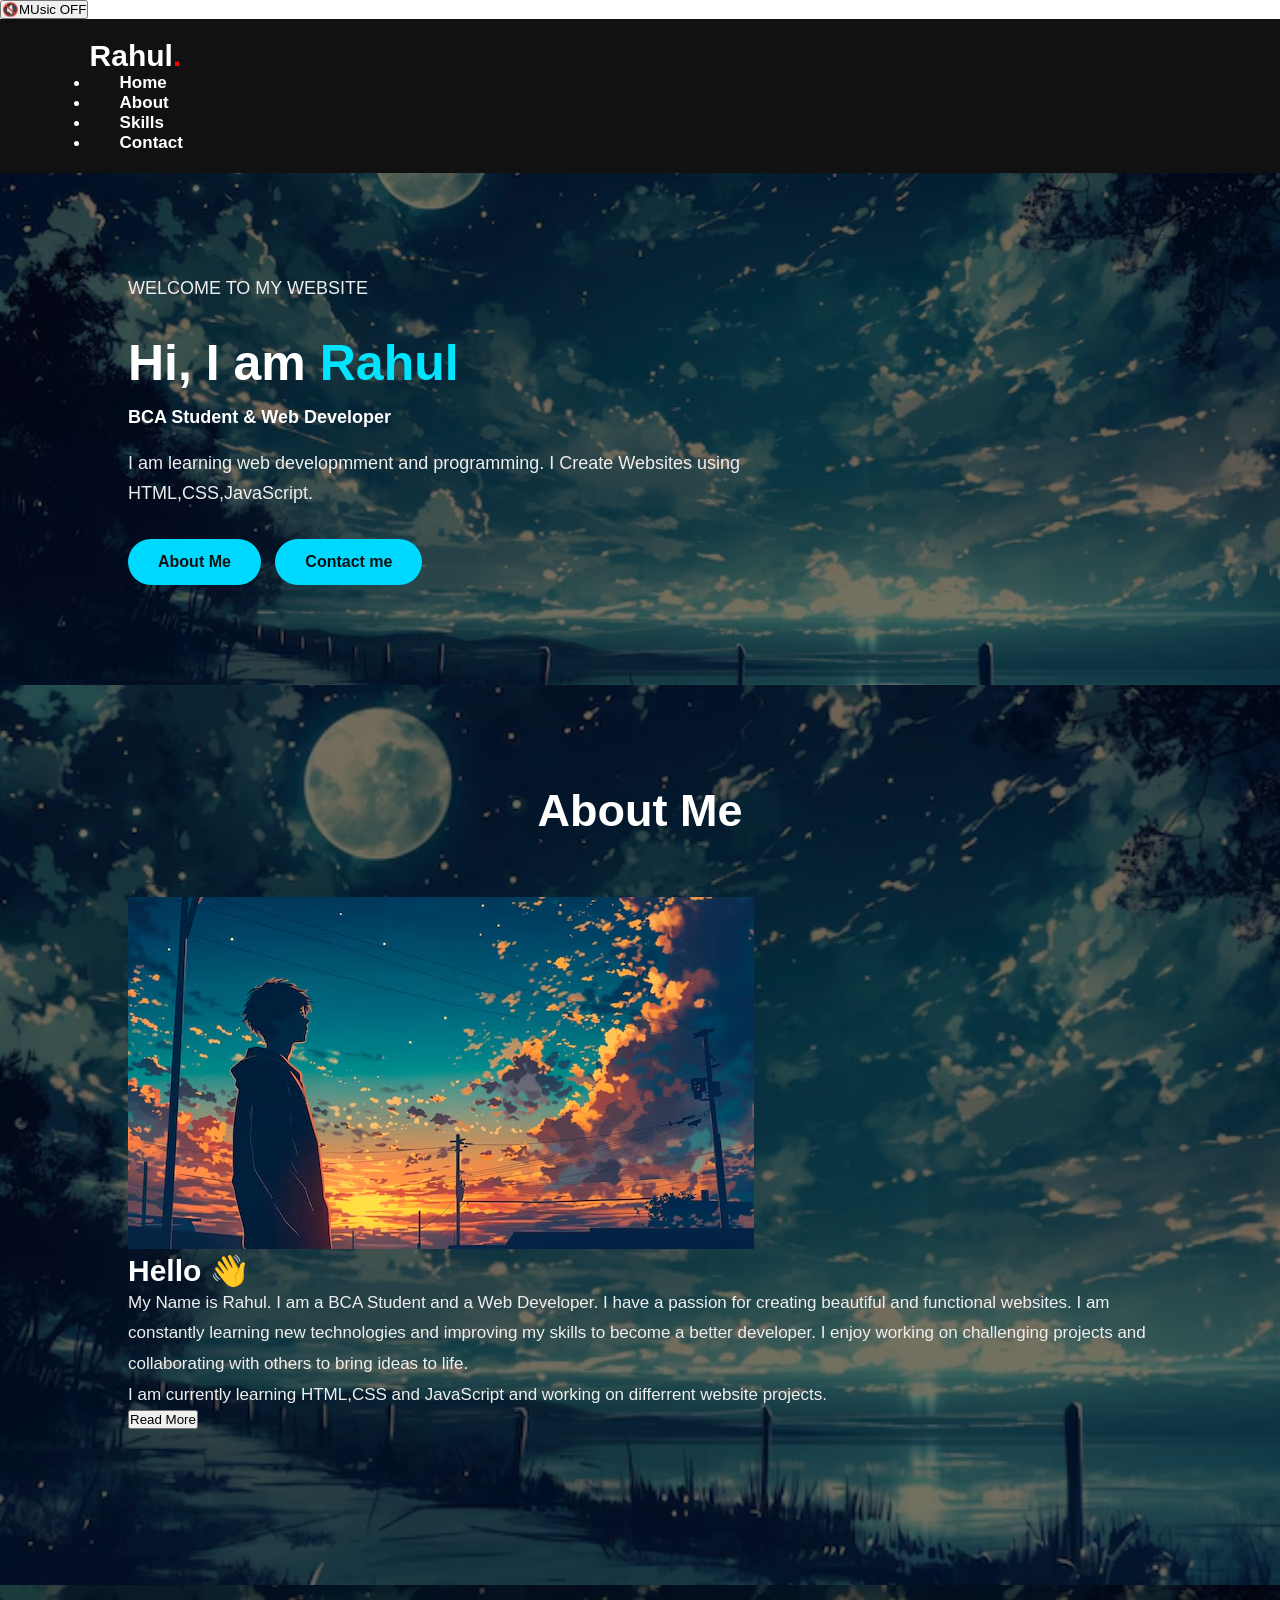
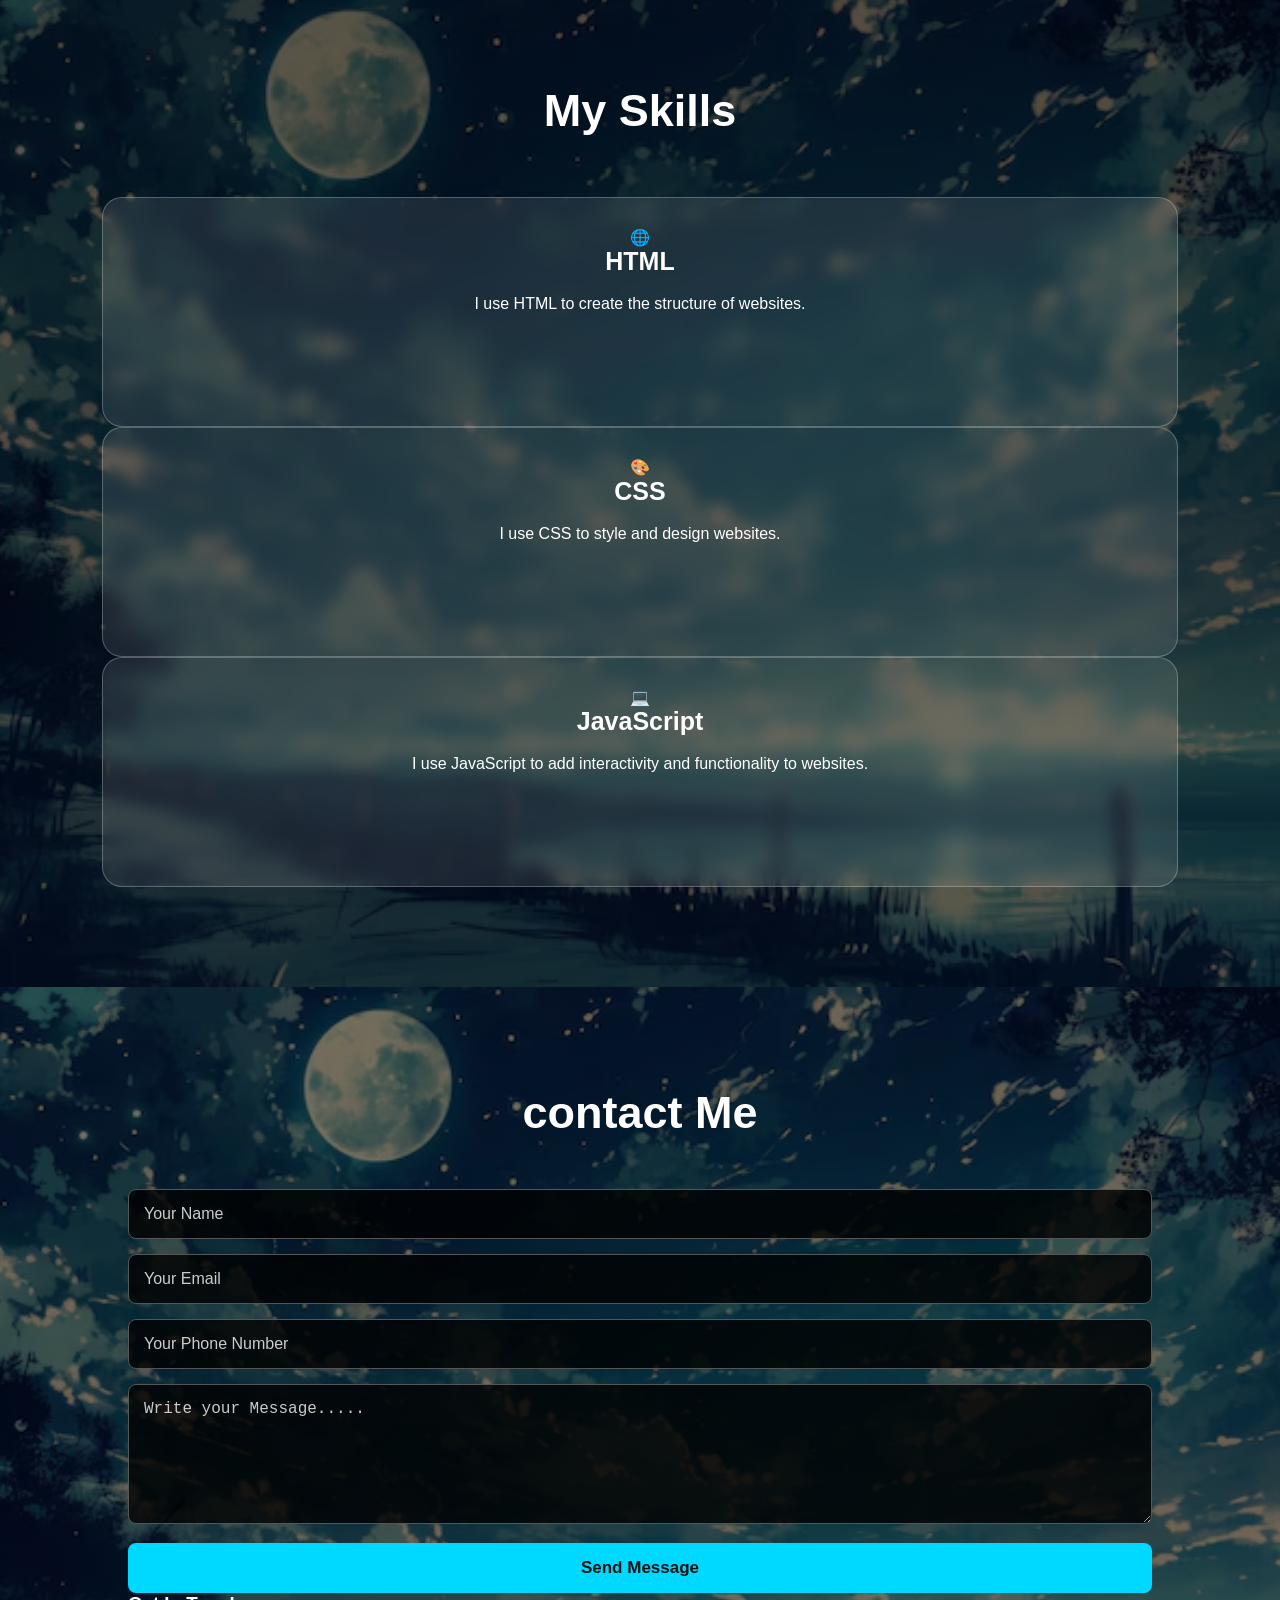
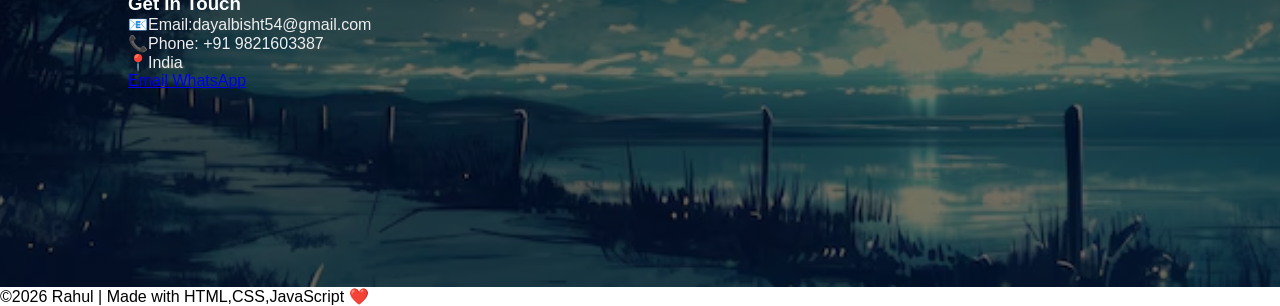
<file: index.html>
<!DOCTYPE html>
<html lang="en">
<head>
    <meta charset="UTF-8">
    <meta name="viewport" content="width=device-width, initial-scale=1.0">
    <title> Rahul | Personal Website</title>
    <link rel="stylesheet" href="style1.css">
</head>
<body>
    <!---music-->
      <audio id="bgMusic" loop>
        <source src="background-music.mp3" type="audio/mpeg">
      </audio>
      <button id="musicBtn" class="music-btn">
            🔇MUsic OFF
      </button>
    <!----navbar-->
     <header>
        <nav>
            <div class="logo">
                Rahul<span>.</span>
            </div>
            <ul>
                <li><a href="#home">Home</a></li>
                <li><a href="#about">About</a></li>
                <li><a href="#skills">Skills</a></li>
                <li><a href="#contact">Contact</a></li>
                </ul>
        </nav>
    </header>
    <!--home---->
    <section id="home" class="home">
        <div class="home-content">
        <p class="welcome">WELCOME TO MY WEBSITE</p>
        <h1>
            Hi, I am <span>Rahul</span>
        </h1>
        <h2>BCA Student & Web Developer </h2>
        <p>
            I am learning web developmment and programming.
            I Create Websites using HTML,CSS,JavaScript.
        </p>
        <div class="buttons">
            <a href="#about" class="btn">
                About Me
            </a>
            <a href="#contact" class="btn outline">
                 Contact me 
            </a>
        </div>
        </div>
    </section>
    <!--about-->
    <section id="about" class="section">
        <h2 class="title">
            About<span> Me</span>
        </h2>
        <div class="about-container">
            <div class="photo-box">
                <img src="image.avif" alt="welcome photo">
            </div>
            <div class="about-content">
                <h3>Hello 👋</h3>
                <p>
                    My Name is Rahul. I am a BCA Student and a Web Developer. I have a passion for creating beautiful and functional websites. I am constantly learning new technologies and improving my skills to become a better developer. I enjoy working on challenging projects and collaborating with others to bring ideas to life.
                </p>
                <p>
                    I am currently learning HTML,CSS and JavaScript and working on differrent website projects.
                </p>
                <button class="read-btn" onclick="showmore()"> 
                    Read More
                </button>
                <p id="moreText"></p> 
            </div>
            
        </div>
    </section>
    <!---skills-->
    <section id="skills" >
        <h2> My Skills</h2>
        <div class="skill-container">
        <div class="skill-card">
            <div class="icon">🌐</div>
            <h3>HTML</h3>
            <p>
                I use HTML to create the structure of websites.
            </p>
        </div>  

        <div class="skill-card">
            <div class="icon">🎨</div>
            <h3>CSS</h3>
            <p>
                I use CSS to style and design websites.
            </p>
            
        </div>

        <div class="skill-card">
            <div class="icon">💻</div>
            <h3>JavaScript</h3>
            <p>
             I use JavaScript to add interactivity and functionality to websites.
            </p>
        </div>
    
    </section>
    <!---contact-->
    <section id="contact" class="section ccntact-section">
        <h2 class="title">
            contact <span>Me</span> 

        </h2>
        <div class="contact-container">
            <form id="contactForm">
                <input
                type="text"
                id="name"
                placeholder="Your Name"
                required
                >
                <input
                type="email"
                id="email"
                placeholder="Your Email"
                required
                >
                <input
                type="tel"
                id="phone"
                placeholder="Your Phone Number"
                required
                >
                <textarea
                id="message"
                rows="6"
                placeholder="Write your Message....."
                required
                ></textarea>
                <button type="submit" class="send-btn">
                    Send Message
                </button>
                <p id="status"> </p>

            </form>
            <!---contact info-->
            <div class="contact-info">
                <h3>Get In Touch</h3>
                <p>📧Email:dayalbisht54@gmail.com</p>
                <p>📞Phone: +91 9821603387</p>
                <p>📍India</p>
                <div class="social-buttons">
                    <a 
                    href="mailto:dayalbisht54@gmail.com"
                    class="social"
                    >
                    Email
                </a>
                <a
                    href="https://wa.me/919821603387"
                    target="_blank"
                    class="social"
                    >
                    WhatsApp
                </a>

            
            </div>
        </div>
    </section>
    <!--footer-->
    <p>
        ©️2026 Rahul | Made with HTML,CSS,JavaScript ❤️   </p>
        <script src="script3.js"></script>

</body>
</file>
<file: style1.css>
*{
    margin:0;
    padding: 0;
    box-sizing: border-box;

}
html{
    scroll-behavior: smooth;

}
body{
    font-family: arial,sans-serif;
    margin: 0;
}

header{
    width: 100%;
    background: #111;
    color: white;
    padding: 20px 7%;
    display: flex;
    justify-content: space-between;
    align-items: center;
    position: sticky;
    top:0;
    z-index: 1000;
}
.logo{
    font-size: 30px;
    font-weight: bold;
    color: white;
}
.logo span{
    color:red;

}
nav a {
    color:white !important;
    text-decoration: none;
    margin-left: 30px;
    font-size: 17px;
    font-weight: bold;
}
nav a:hover{
    color:#00e5ff !important;
}

section{
    width: 100%;
    min-height: 100vh;
    background-image: 
           linear-gradient(
            rgba(0,0,0,0.55),
            rgba(0,0,0,0.55)
           ),
           url("background3.avif");
    background-size: cover;
    background-position: center;
    background-repeat: no-repeat;
    color:white;
}
#home{
    min-height: 10vh;
    display: flex;
    align-items: center;
    padding: 100px 10%;
    color: white !important;
}
.home-content{
    position: relative;
    z-index: 2;
    max-width: 700px;
}
.home-content h1{
    font-size: 50px;
    color: white !important;
    margin-bottom: 15px;
}
.home-content h1 span{
    color: #00e5ff !important;
}
.home-content h2{
    font-size: 18px;
    color: white !important;
    margin-bottom: 20px;

}
.home-content p{
    font-size: 18px;
    line-height: 1.7;
    color: #eeeeee !important;
    margin-bottom: 30px;
}
.home-content a{
    display: inline-block;
    padding:14px 30px;
    margin-right: 10px;
    background: #00d9ff;
    color: #111 !important;
    text-decoration: none;
    border-radius: 30px;
    font-weight: bold;
}
.home-content a:hover{
    background:white;
}

#about{
    min-height: 100vh;
    padding:100px 10%;
    color:white !important;

}
#about h2{
    text-align: center;
    font-size: 45px;
    margin-bottom: 60px;
    color: white !important;
}
#about h3{
    color:white !important;
    font-size: 30px;
}
#about p{
    color:#eeeeee !important;
    line-height: 1.8;
    font-size: 17px;
}

#skills{
    min-height: 100vh;
    padding:100px 10%;
    color:white !important;

}
#skills h2{
    text-align: center;
    font-size: 45px;
    margin-bottom: 50px;
    color:white !important;

}
#skills h3,
#skills p{
    color: white !important;
}

#contact{
    min-height: 100vh;
    padding:100px 10%;
    color: white !important;
}
#contact h2{
    text-align: center;
    font-size:45px;
    margin-bottom: 50px;
    color: white !important;
}
#contact h3{
    color: white !important;
}
#contact p{
    color: #eeeeee !important;

}

#contact input,
#contact textarea{
    width:100%;
    padding: 15px;
    margin-bottom: 15px;
    background: rgba(0,0,0,0.8);
    color: white;
    border: 1px solid #555;
    border-radius: 8px;
    font-size: 16px;
}
#contact input::placeholder,
#contact textarea::placeholder{
    color:#cccccc;
}
#contact button{
    width: 100%;
    padding: 15px;
    background: #00d9ff;
    color: #111;
    border:none;
    border-radius: 8px;
    font-size: 17px;
    font-weight: bold;
    cursor: ponter;
}
#contact button:hover{
    background: white;
}
footer{
    width: 100%;
    min-height: 70px;
    background: #111;
    display: #111;
    justify-content: center;
    align-items: center;
    padding:20px 10px;
    color:white !important;
    position:relative;
    z-index: 10;
}
footer p{
    margin: 0;
    padding: 0;
    color: white !important;
    font-size: 15px;
    display: block;
    visibility: visible;
    opacity: 1;
    text-align: center;

}
@media(max-width:768px){
    header{
        padding: 15px 5%;
    }
    .logo{
        font-size: 24px;
    }
    nav a{
        margin-left: 10px;
        font-size: 14px;
    }
    #home{
        padding: 80px 7%;
    }
    .home-content h1{
        font-size: 38px;
    }
    .home-content h2{
        font-size: 22px;
    }
    .home-content p{
        font-size: 16px;
    }
    #about,
    #skills,
    #contact{
        padding: 80px 7%;
    }
    #about h2,
    #skills h2,
    #contact h2{
        font-size: 35px;
    }
}
#skills{
    min-height: 100vh;
    padding: 100px 8%;
    color: white !important;
    background-image: 
        linear-gradient(
         rgba(0,0,0,0.65),
         rgba(0,0,0,0.65)
         ),
        url("background3.avif");
    background-size: cover;
    background-position: center;
    background-repeat: no-repeat;
}
#skills h2{
    text-align: center;
    font-size: 45px;
    margin-bottom: 60px;
    color:white !important;
    animation: heaeding animation 1s ease;
}
.skills-container{
    max-width: 1100px;
    margin: auto;
    display: grid;
    grid-template-columns: repeat(3,1fr);
    gap: 30px;
}
.skill-card{
    min-height: 230px;
    padding: 30px 20px;
    text-align: center;
    background: rgba(255,255,255,0.10);
    border: 1px solid rgba(255, 255,255,0.25);
    border-radius: 20px;
    backdrop-filter: blur(8px);
    color: white;
    transition: 
       transform 0.4s ease,
       box-shadow 0.4s ease,
       background 0.4s ease;
    animation: cardAppear 0.8s ease both;
}
.skill-card:nth-child(1){
    animation-delay: 0.1s;
}
.skill-card:nth-child(2){
    animation-delay: 0.2s;
}
.skill-card:nth-child(3){
    animation-delay: 0.3s;
}
.skill-card:nth-child(4){
    animation-delay: 0.4s;
}
.skill-card:nth-child(5){
    animation-delay: 0.5s;
}
.skill-card:nth-child(6){
    animation-delay: 0.6s;
}
.skill-card:hover{
    transform: translateY(-15px) scale(1.03);
    background: rgba(0, 229, 255,0.15);
    box-shadow: 
        0 15px 35px rgba(0,0,0,0.05);
        border-color: #00e5ff;
}
.skill-icon{
    font-size: 45px;
    margin-bottom: 15px;
    transition: transform 0.4s ease;
}
.skill-card:hover.skill-icon{
    transform: scale(1.25)rotate(5deg);
}
.skill-card h3{
    font-size: 25px;
    margin-bottom: 15px;
    color: #00e5ff !important; 
}
.skill-card p{
    font-size: 16px;
    line-height: 1.6;
    color: #eeeeee !important;
}
@keyframes headingAnimation{
    from{
        opacity: 0;
        transform: translateY(-30px);
    }
    to{
       opacity: 0;
       transform: translateY(0);
    }
}
@media (max-width:900px){
    .skills-container{
        grid-template-columns: repeat(2,1fr);
    }
}
@media (max-width:600px){
    .skills-container{
        grid-template-columns: 1fr;
    }
    #skills{
        padding: 80px 6%;
    }
    #skills h2{
        font-size: 35px;
    }
}
</file>
